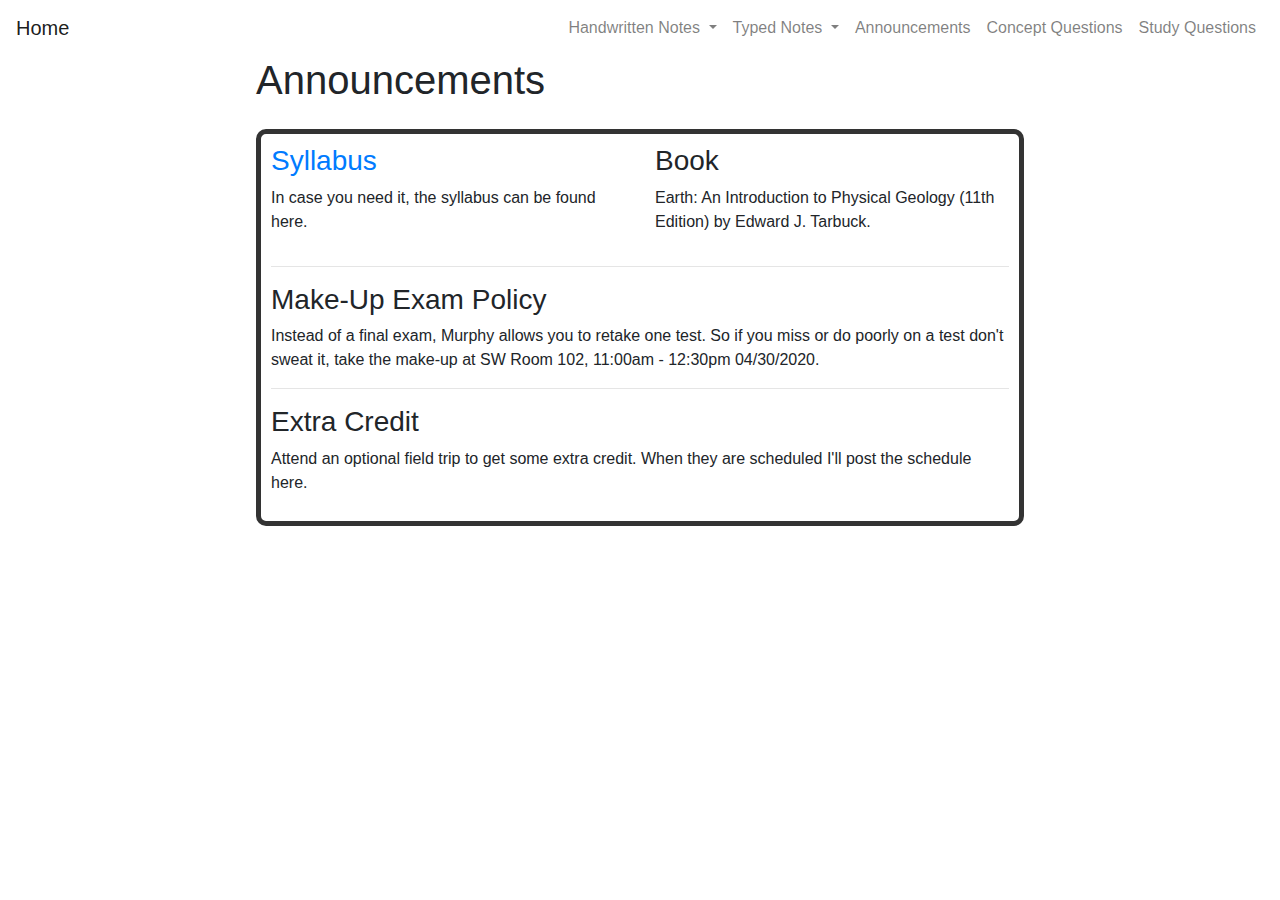
<file: announcements.html>
<!DOCTYPE html>
<html lang="en" dir="ltr">

<head>
  <meta charset="utf-8">
  <title>Concept/Review Questions</title>
  <link rel="stylesheet" href="https://stackpath.bootstrapcdn.com/bootstrap/4.4.1/css/bootstrap.min.css" integrity="sha384-Vkoo8x4CGsO3+Hhxv8T/Q5PaXtkKtu6ug5TOeNV6gBiFeWPGFN9MuhOf23Q9Ifjh" crossorigin="anonymous">
  <link href="https://fonts.googleapis.com/css?family=PT+Sans+Narrow|Raleway&display=swap" rel="stylesheet">
  <link rel="stylesheet" href="CSS\styles.css">
</head>

<body>
  <div class="navigationbar">
    <nav class="navbar navbar-expand-sm navbar-light">
      <a class="navbar-brand" href="index.html">Home</a>
      <button class="navbar-toggler" type="button" data-toggle="collapse" data-target="#navbarNav" aria-controls="navbarNav" aria-expanded="false" aria-label="Toggle navigation">
        <span class="navbar-toggler-icon"></span>
      </button>
      <div class="collapse navbar-collapse flex-row-reverse" id="navbarNav">
        <ul class="navbar-nav">
          <li class="nav-item dropdown">
            <a class="nav-link dropdown-toggle" href="#" id="navbarDropdown" role="button" data-toggle="dropdown" aria-haspopup="true" aria-expanded="false">
              Handwritten Notes
            </a>
            <div class="dropdown-menu" aria-labelledby="navbarDropdown">
              <a class="dropdown-item" href="m1handwritten.html">Midterm 1</a>
              <a class="dropdown-item" href="m2handwritten.html">Midterm 2</a>
              <a class="dropdown-item" href="m3handwritten.html">Midterm 3</a>
            </div>
          </li>
          <li class="nav-item dropdown">
            <a class="nav-link dropdown-toggle" href="#" id="navbarDropdown" role="button" data-toggle="dropdown" aria-haspopup="true" aria-expanded="false">
              Typed Notes
            </a>
            <div class="dropdown-menu" aria-labelledby="navbarDropdown">
              <a class="dropdown-item" href="m1typed.html">Midterm 1</a>
              <a class="dropdown-item" href="m2typed.html">Midterm 2</a>
              <a class="dropdown-item" href="m3typed.html">Midterm 3</a>
            </div>
          </li>
          <li class="nav-item">
            <a class="nav-link" href="announcements.html">Announcements</a>
          </li>
          <li class="nav-item">
            <a class="nav-link" href="concept-questions.html">Concept Questions</a>
          </li>
          <li class="nav-item">
            <a class="nav-link" href="study.html">Study Questions</a>
          </li>
        </ul>
      </div>
    </nav>
  </div>


  <h1 class="page-header">Announcements</h1>

  <div class="content">

    <div class="row">
      <div class="col-md-6">
        <h3><a href="images\Murphy 1330 syllabus Spring 2020.pdf" target="_blank">Syllabus</a></h3>
        <p>In case you need it, the syllabus can be found here.</p>
      </div>
      <div class="col-md-6">
        <h3>Book</h3>
        <p>Earth: An Introduction to Physical Geology (11th Edition) by Edward J. Tarbuck.</p>
      </div>
    </div>

    <hr>
    <h3>Make-Up Exam Policy</h3>
    <p>Instead of a final exam, Murphy allows you to retake one test. So if
      you miss or do poorly on a test don't sweat it, take the make-up at
      SW Room 102, 11:00am - 12:30pm 04/30/2020.</p>
    <hr>

    <h3>Extra Credit</h3>
    <p>Attend an optional field trip to get some extra credit. When they are scheduled I'll post the schedule here.</p>
  </div>
  <script src="https://code.jquery.com/jquery-3.4.1.slim.min.js" integrity="sha384-J6qa4849blE2+poT4WnyKhv5vZF5SrPo0iEjwBvKU7imGFAV0wwj1yYfoRSJoZ+n" crossorigin="anonymous"></script>
  <script src="https://cdn.jsdelivr.net/npm/popper.js@1.16.0/dist/umd/popper.min.js" integrity="sha384-Q6E9RHvbIyZFJoft+2mJbHaEWldlvI9IOYy5n3zV9zzTtmI3UksdQRVvoxMfooAo" crossorigin="anonymous"></script>
  <script src="https://stackpath.bootstrapcdn.com/bootstrap/4.4.1/js/bootstrap.min.js" integrity="sha384-wfSDF2E50Y2D1uUdj0O3uMBJnjuUD4Ih7YwaYd1iqfktj0Uod8GCExl3Og8ifwB6" crossorigin="anonymous"></script>
</body>

</html>
</file>
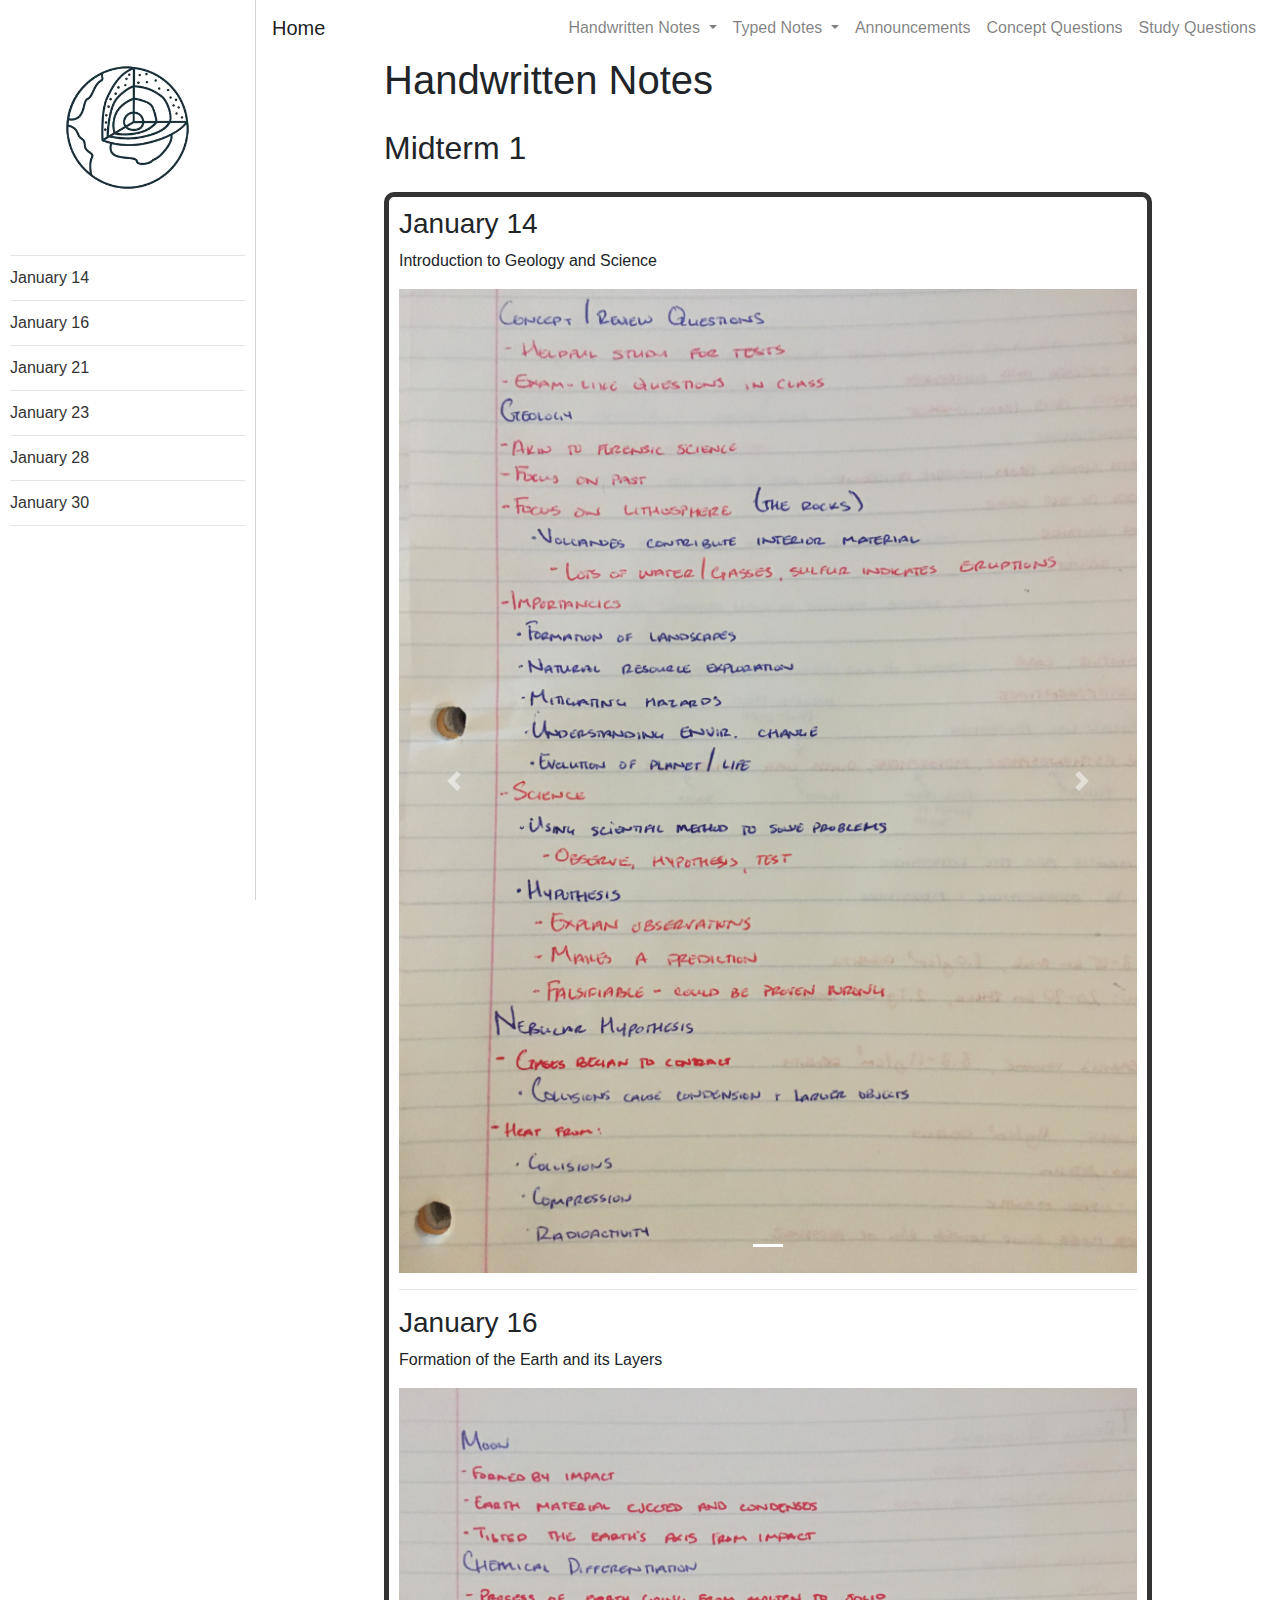
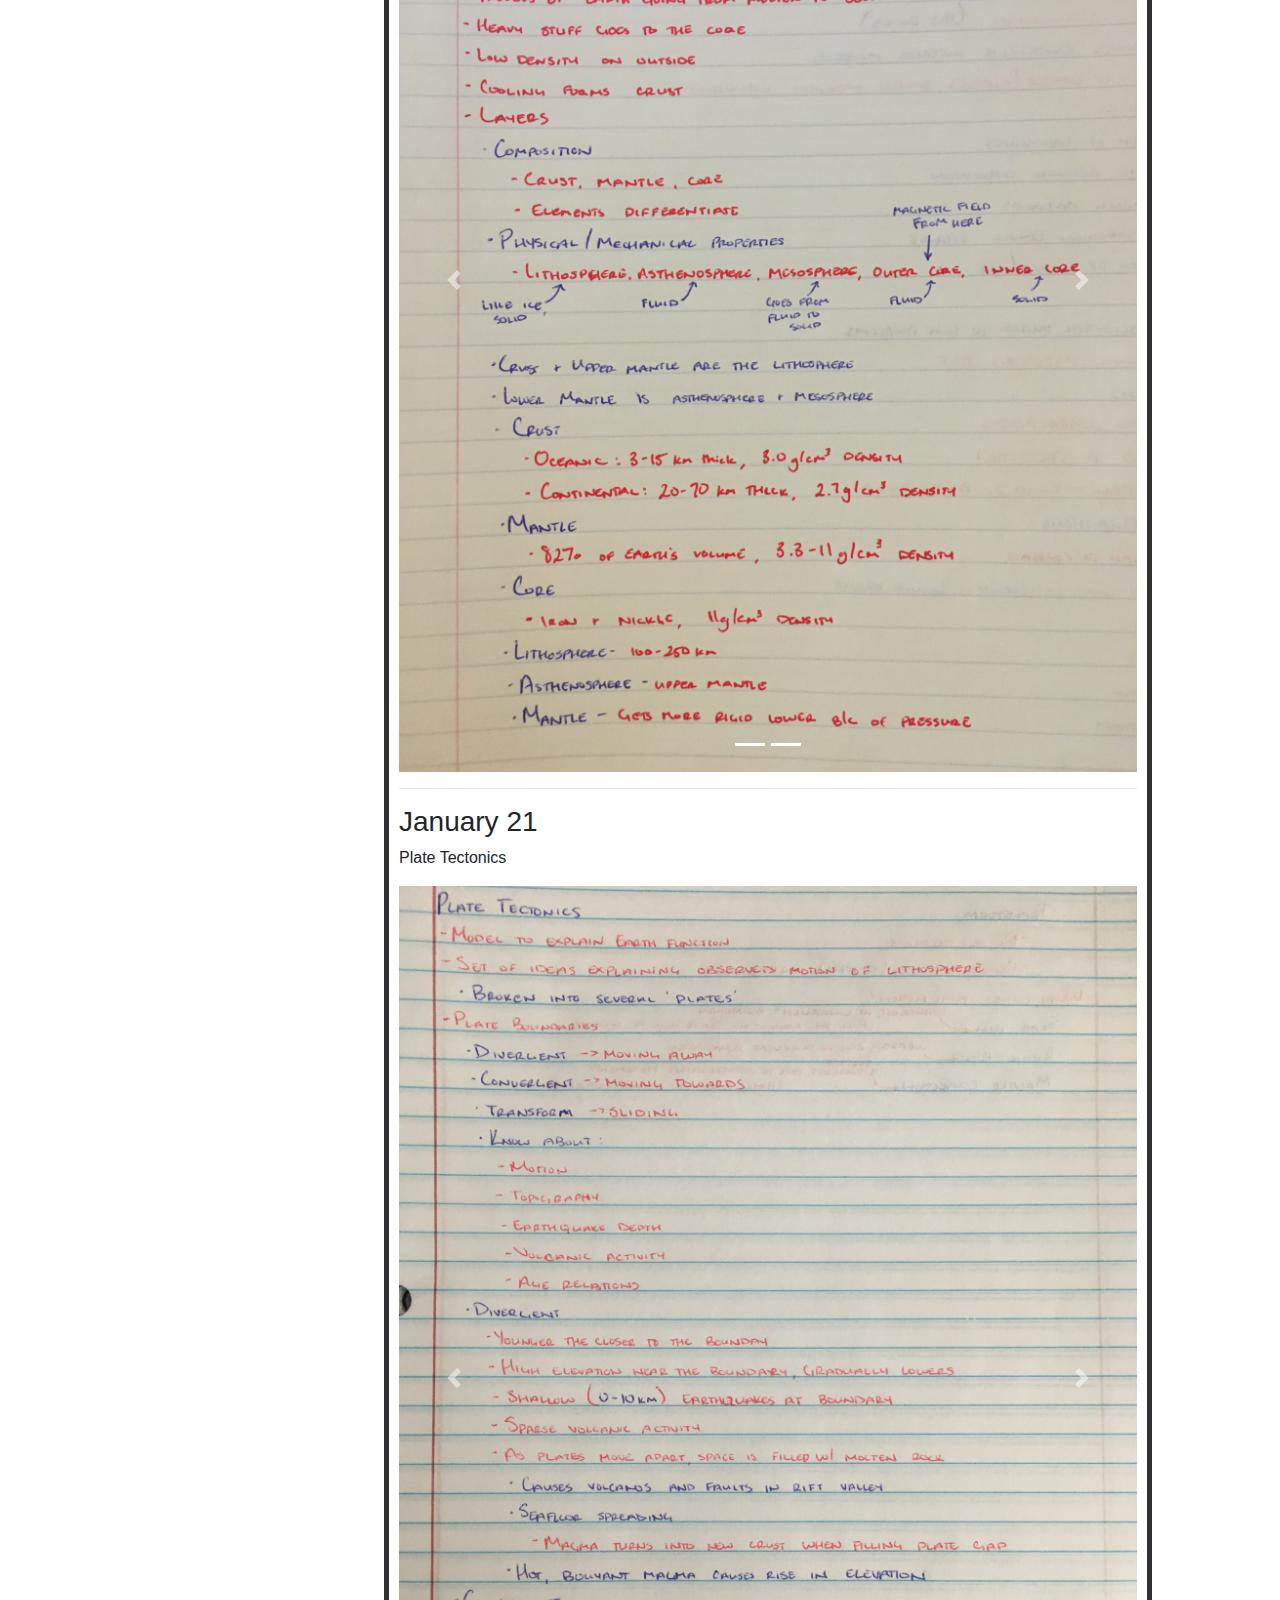
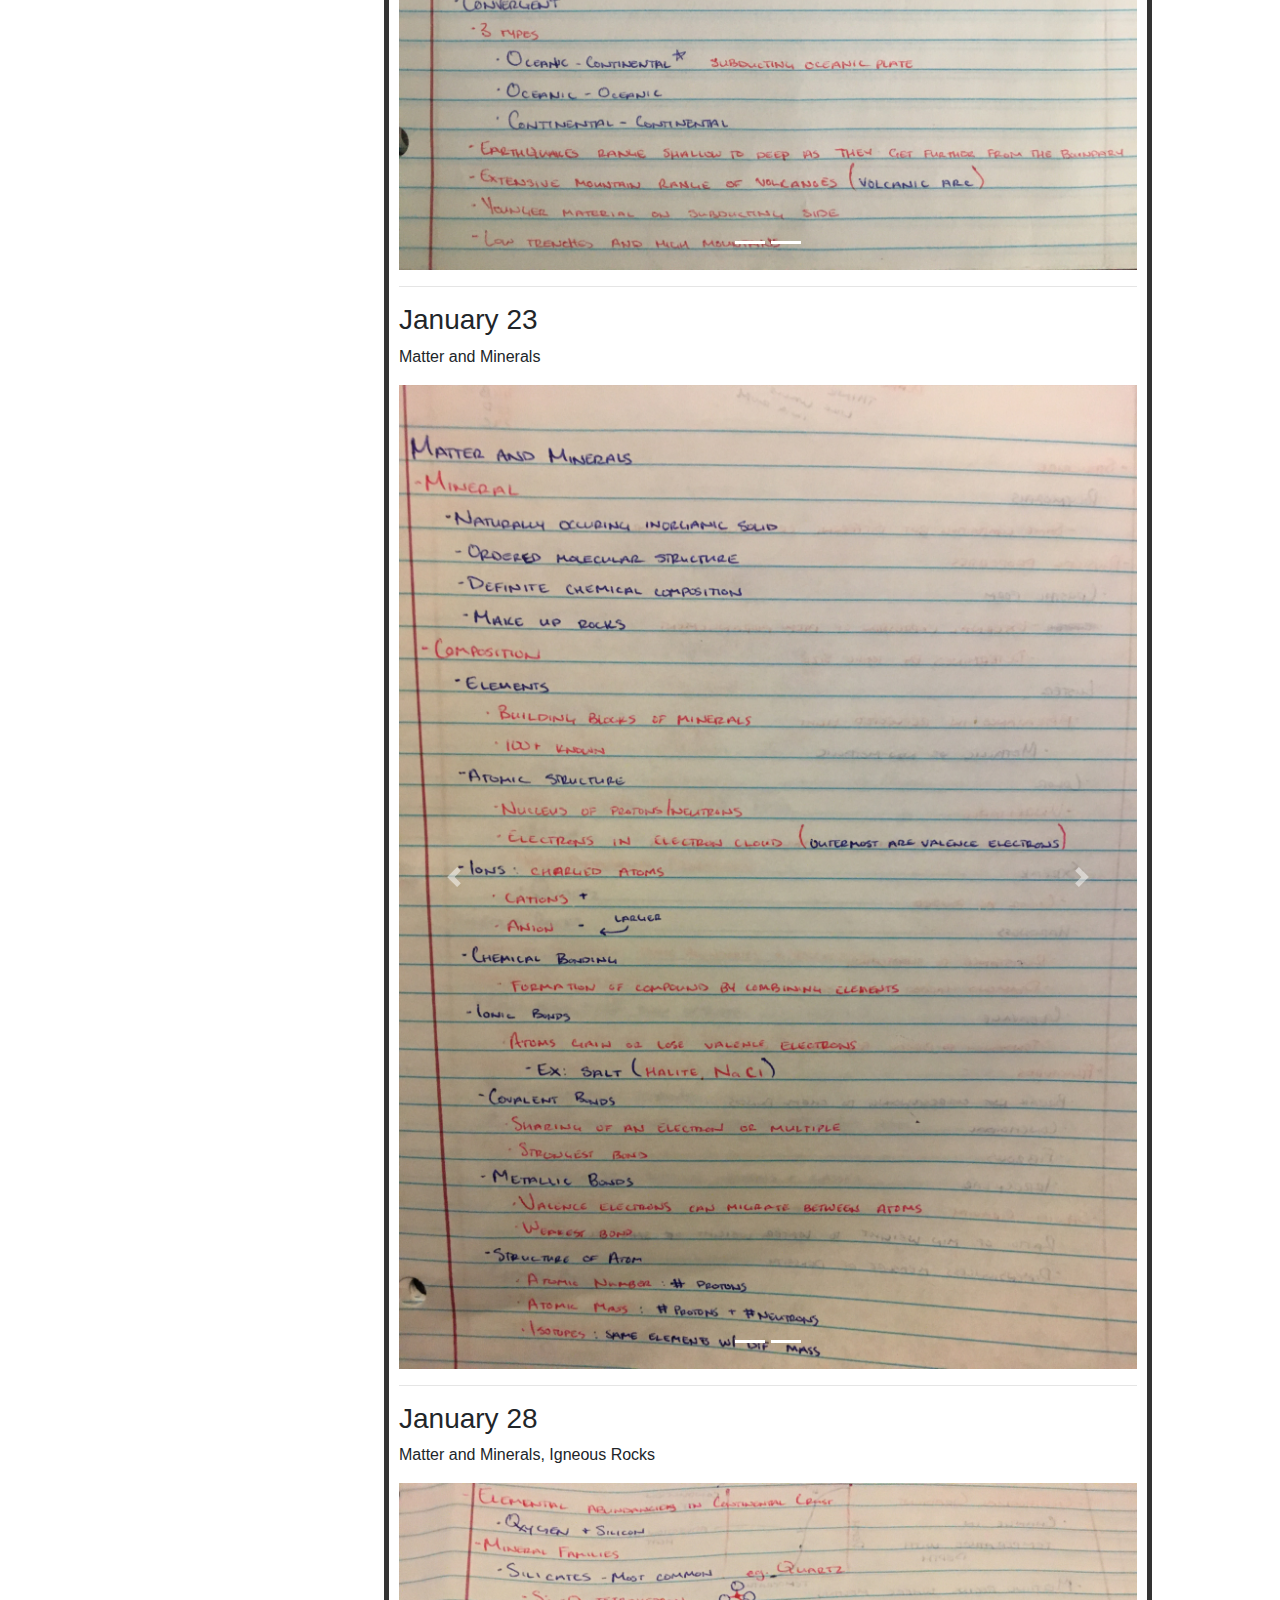
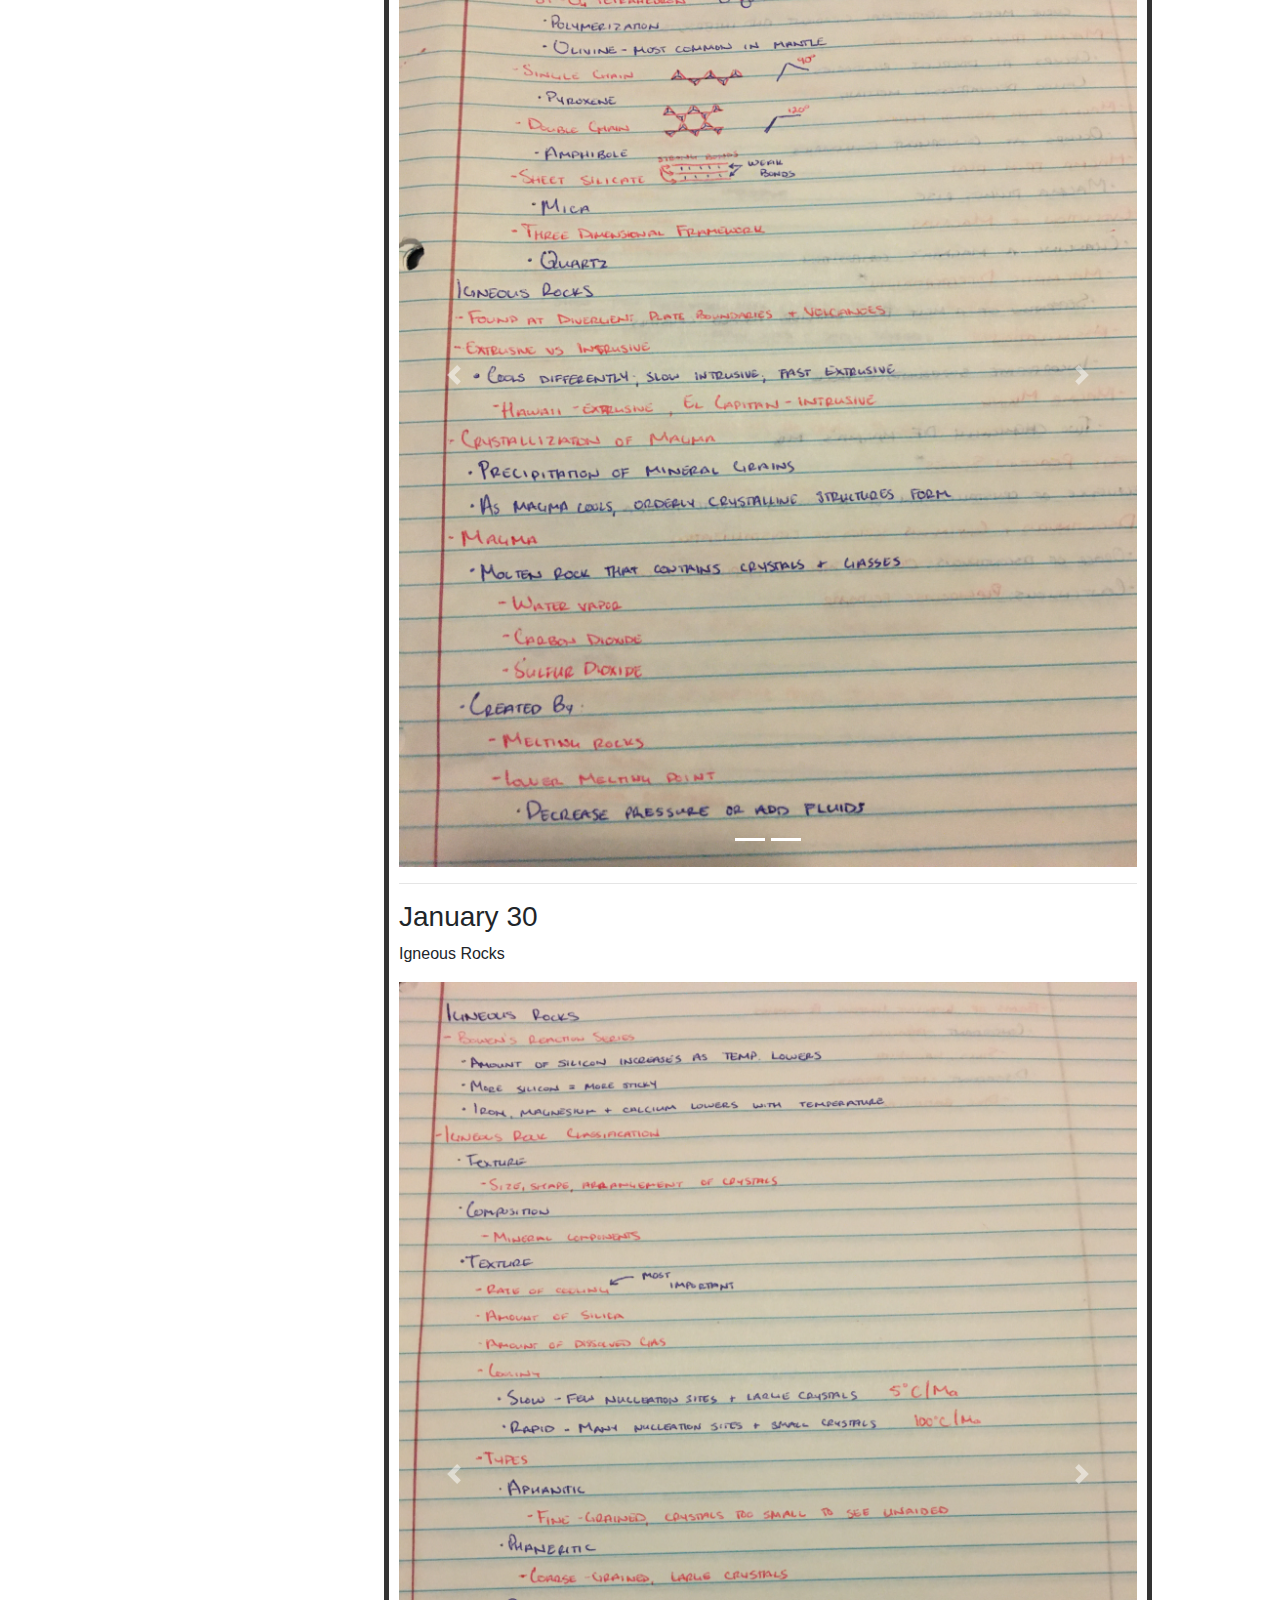
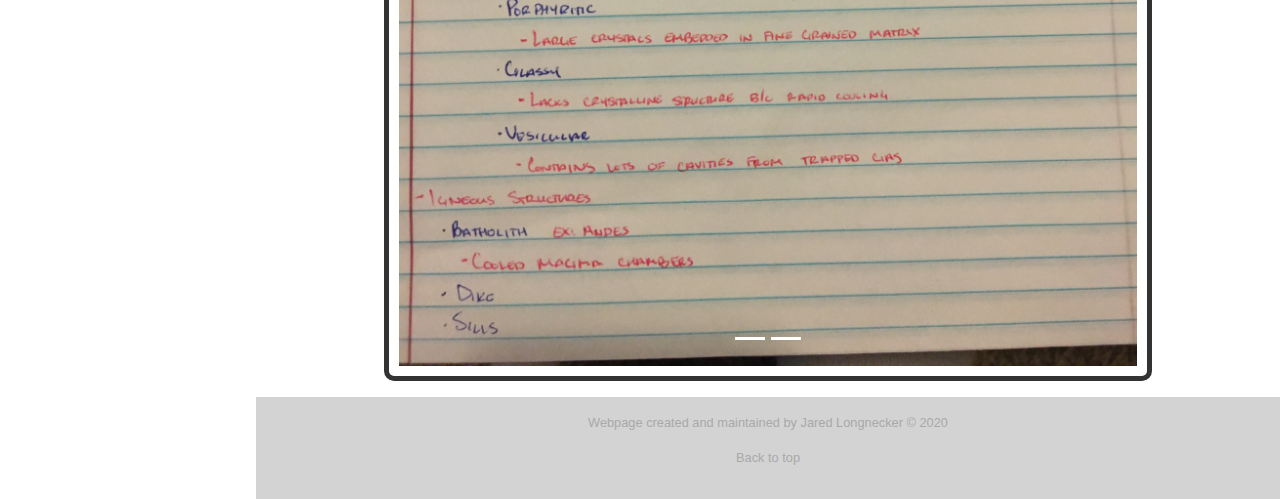
<file: m1handwritten.html>
<!DOCTYPE html>
<html lang="en" dir="ltr">

<head>
  <meta charset="utf-8">
  <title>Handwritten Notes</title>
  <link rel="stylesheet" href="https://stackpath.bootstrapcdn.com/bootstrap/4.4.1/css/bootstrap.min.css" integrity="sha384-Vkoo8x4CGsO3+Hhxv8T/Q5PaXtkKtu6ug5TOeNV6gBiFeWPGFN9MuhOf23Q9Ifjh" crossorigin="anonymous">
  <link href="https://fonts.googleapis.com/css?family=PT+Sans+Narrow|Raleway&display=swap" rel="stylesheet">
  <link rel="stylesheet" href="CSS\styles.css">
</head>




<body id="top">

  <!-- Sidebar -->

  <div class="sidebar">
    <div class="sidebar-content">
      <img src="images\earthvector.png" alt="Earth">
      <hr class="sidebar-divider">
      <a class="sidebar-item" href="#j14">January 14</a>
      <hr class="sidebar-divider">
      <a class="sidebar-item" href="#j16">January 16</a>
      <hr class="sidebar-divider">
      <a class="sidebar-item" href="#j21">January 21</a>
      <hr class="sidebar-divider">
      <a class="sidebar-item" href="#j23">January 23</a>
      <hr class="sidebar-divider">
      <a class="sidebar-item" href="#j28">January 28</a>
      <hr class="sidebar-divider">
      <a class="sidebar-item" href="#j30">January 30</a>
      <hr class="sidebar-divider">
    </div>
  </div>

  <!-- Nav Bar -->
  <div class="navigationbar navbar-with-sidebar">
    <nav class="navbar navbar-expand-sm navbar-light">
      <a class="navbar-brand" href="index.html">Home</a>
      <button class="navbar-toggler" type="button" data-toggle="collapse" data-target="#navbarNav" aria-controls="navbarNav" aria-expanded="false" aria-label="Toggle navigation">
        <span class="navbar-toggler-icon"></span>
      </button>
      <div class="collapse navbar-collapse flex-row-reverse" id="navbarNav">
        <ul class="navbar-nav">
          <li class="nav-item dropdown">
            <a class="nav-link dropdown-toggle" href="#" id="navbarDropdown" role="button" data-toggle="dropdown" aria-haspopup="true" aria-expanded="false">
              Handwritten Notes
            </a>
            <div class="dropdown-menu" aria-labelledby="navbarDropdown">
              <a class="dropdown-item" href="m1handwritten.html">Midterm 1</a>
              <a class="dropdown-item" href="m2handwritten.html">Midterm 2</a>
              <a class="dropdown-item" href="m3handwritten.html">Midterm 3</a>
            </div>
          </li>
          <li class="nav-item dropdown">
            <a class="nav-link dropdown-toggle" href="#" id="navbarDropdown" role="button" data-toggle="dropdown" aria-haspopup="true" aria-expanded="false">
              Typed Notes
            </a>
            <div class="dropdown-menu" aria-labelledby="navbarDropdown">
              <a class="dropdown-item" href="m1typed.html">Midterm 1</a>
              <a class="dropdown-item" href="m2typed.html">Midterm 2</a>
              <a class="dropdown-item" href="m3typed.html">Midterm 3</a>
            </div>
          </li>
          <li class="nav-item">
            <a class="nav-link" href="announcements.html">Announcements</a>
          </li>
          <li class="nav-item">
            <a class="nav-link" href="concept-questions.html">Concept Questions</a>
          </li>
          <li class="nav-item">
            <a class="nav-link" href="study.html">Study Questions</a>
          </li>
        </ul>
      </div>
    </nav>
  </div>

  <h1 class="page-header-with-sidebar">Handwritten Notes</h1>
  <h2 class="page-header-with-sidebar">Midterm 1</h2>

  <!-- Content -->
  <div class="content-with-sidebar">
    <h3 id="j14">January 14</h3>
    <p>Introduction to Geology and Science</p>
    <div id="jan14carousel" class="carousel slide" data-ride="carousel" data-interval="false">
      <ol class="carousel-indicators">
        <li data-target="#jan14carousel" data-slide-to="0" class="active"></li>
      </ol>
      <div class="carousel-inner">
        <div class="carousel-item active">
          <img class="d-block" src="images\jan14-notes1.jpeg" alt="Day 1 Notes">
        </div>
      </div>
      <a class="carousel-control-prev" href="#jan14carousel" role="button" data-slide="prev">
        <span class="carousel-control-prev-icon" aria-hidden="true"></span>
        <span class="sr-only">Previous</span>
      </a>
      <a class="carousel-control-next" href="#jan14carousel" role="button" data-slide="prev">
        <span class="carousel-control-next-icon" aria-hidden="true"></span>
        <span class="sr-only">Next</span>
      </a>
    </div>
    <hr>
    <!--------------------------------------------------------------------------->
    <h3 id="j16">January 16</h3>
    <p>Formation of the Earth and its Layers</p>

    <div id="jan16carousel" class="carousel slide" data-ride="carousel" data-interval="false">
      <ol class="carousel-indicators">
        <li data-target="#jan16carousel" data-slide-to="0" class="active"></li>
        <li data-target="#jan16carousel" data-slide-to="1" class="active"></li>
      </ol>
      <div class="carousel-inner">
        <div class="carousel-item active">
          <img class="d-block w-100" src="images\jan16-notes1.jpeg" alt="Day 2 Notes">
        </div>
        <div class="carousel-item">
          <img class="d-block w-100" src="images\jan16-notes2.jpeg" alt="Day 2 Notes">
        </div>
      </div>
      <a class="carousel-control-prev" href="#jan16carousel" role="button" data-slide="prev">
        <span class="carousel-control-prev-icon " aria-hidden="true"></span>
        <span class="sr-only">Previous</span>
      </a>
      <a class="carousel-control-next" href="#jan16carousel" role="button" data-slide="prev">
        <span class="carousel-control-next-icon" aria-hidden="true"></span>
        <span class="sr-only">Next</span>
      </a>
    </div>

    <hr>
    <!--------------------------------------------------------------------------->
    <h3 id="j21">January 21</h3>
    <p>Plate Tectonics</p>

    <div id="jan21carousel" class="carousel slide" data-ride="carousel" data-interval="false">
      <ol class="carousel-indicators">
        <li data-target="#jan21carousel" data-slide-to="0" class="active"></li>
        <li data-target="#jan21carousel" data-slide-to="1" class="active"></li>
      </ol>
      <div class="carousel-inner">
        <div class="carousel-item active">
          <img class="d-block w-100" src="images\jan21-notes1.JPG" alt="Day 3 Notes">
        </div>
        <div class="carousel-item">
          <img class="d-block w-100" src="images\jan21-notes2.JPG" alt="Day 3 Notes">
        </div>
      </div>
      <a class="carousel-control-prev" href="#jan21carousel" role="button" data-slide="prev">
        <span class="carousel-control-prev-icon " aria-hidden="true"></span>
        <span class="sr-only">Previous</span>
      </a>
      <a class="carousel-control-next" href="#jan21carousel" role="button" data-slide="prev">
        <span class="carousel-control-next-icon" aria-hidden="true"></span>
        <span class="sr-only">Next</span>
      </a>
    </div>

    <hr>
    <!--------------------------------------------------------------------------->
    <h3 id="j23">January 23</h3>
    <p>Matter and Minerals</p>

    <div id="jan23carousel" class="carousel slide" data-ride="carousel" data-interval="false">
      <ol class="carousel-indicators">
        <li data-target="#jan23carousel" data-slide-to="0" class="active"></li>
        <li data-target="#jan23carousel" data-slide-to="1" class="active"></li>
      </ol>
      <div class="carousel-inner">
        <div class="carousel-item active">
          <img class="d-block w-100" src="images/jan23-notes1.JPG" alt="Day 4 Notes">
        </div>
        <div class="carousel-item">
          <img class="d-block w-100" src="images/jan23-notes2.JPG" alt="Day 4 Notes">
        </div>
      </div>
      <a class="carousel-control-prev" href="#jan23carousel" role="button" data-slide="prev">
        <span class="carousel-control-prev-icon " aria-hidden="true"></span>
        <span class="sr-only">Previous</span>
      </a>
      <a class="carousel-control-next" href="#jan23carousel" role="button" data-slide="prev">
        <span class="carousel-control-next-icon" aria-hidden="true"></span>
        <span class="sr-only">Next</span>
      </a>
    </div>

    <hr>
    <!--------------------------------------------------------------------------->
    <h3 id="j28">January 28</h3>
    <p>Matter and Minerals, Igneous Rocks</p>

    <div id="jan28carousel" class="carousel slide" data-ride="carousel" data-interval="false">
      <ol class="carousel-indicators">
        <li data-target="#jan28carousel" data-slide-to="0" class="active"></li>
        <li data-target="#jan28carousel" data-slide-to="1" class="active"></li>
      </ol>
      <div class="carousel-inner">
        <div class="carousel-item active">
          <img class="d-block w-100" src="images/jan28-notes1.JPG" alt="Day 5 Notes">
        </div>
        <div class="carousel-item">
          <img class="d-block w-100" src="images/jan28-notes2.JPG" alt="Day 5 Notes">
        </div>
      </div>
      <a class="carousel-control-prev" href="#jan28carousel" role="button" data-slide="prev">
        <span class="carousel-control-prev-icon " aria-hidden="true"></span>
        <span class="sr-only">Previous</span>
      </a>
      <a class="carousel-control-next" href="#jan28carousel" role="button" data-slide="prev">
        <span class="carousel-control-next-icon" aria-hidden="true"></span>
        <span class="sr-only">Next</span>
      </a>
    </div>

    <hr>
    <!--------------------------------------------------------------------------->
    <h3 id="j30">January 30</h3>
    <p>Igneous Rocks</p>

    <div id="jan30carousel" class="carousel slide" data-ride="carousel" data-interval="false">
      <ol class="carousel-indicators">
        <li data-target="#jan30carousel" data-slide-to="0" class="active"></li>
        <li data-target="#jan30carousel" data-slide-to="1" class="active"></li>
      </ol>
      <div class="carousel-inner">
        <div class="carousel-item active">
          <img class="d-block w-100" src="images/jan30-notes1.JPG" alt="Day 6 Notes">
        </div>
        <div class="carousel-item">
          <img class="d-block w-100" src="images/jan30-notes2.JPG" alt="Day 6 Notes">
        </div>
      </div>
      <a class="carousel-control-prev" href="#jan30carousel" role="button" data-slide="prev">
        <span class="carousel-control-prev-icon " aria-hidden="true"></span>
        <span class="sr-only">Previous</span>
      </a>
      <a class="carousel-control-next" href="#jan30carousel" role="button" data-slide="prev">
        <span class="carousel-control-next-icon" aria-hidden="true"></span>
        <span class="sr-only">Next</span>
      </a>
    </div>
  </div>

  <div class="footer-with-sidebar">
    <p>Webpage created and maintained by Jared Longnecker © 2020</p>
    <p><a style="color: darkgrey;" href="#top">Back to top</a></p>
  </div>

  <script src="https://code.jquery.com/jquery-3.4.1.slim.min.js" integrity="sha384-J6qa4849blE2+poT4WnyKhv5vZF5SrPo0iEjwBvKU7imGFAV0wwj1yYfoRSJoZ+n" crossorigin="anonymous"></script>
  <script src="https://cdn.jsdelivr.net/npm/popper.js@1.16.0/dist/umd/popper.min.js" integrity="sha384-Q6E9RHvbIyZFJoft+2mJbHaEWldlvI9IOYy5n3zV9zzTtmI3UksdQRVvoxMfooAo" crossorigin="anonymous"></script>
  <script src="https://stackpath.bootstrapcdn.com/bootstrap/4.4.1/js/bootstrap.min.js" integrity="sha384-wfSDF2E50Y2D1uUdj0O3uMBJnjuUD4Ih7YwaYd1iqfktj0Uod8GCExl3Og8ifwB6" crossorigin="anonymous"></script>
</body>

</html>
</file>
